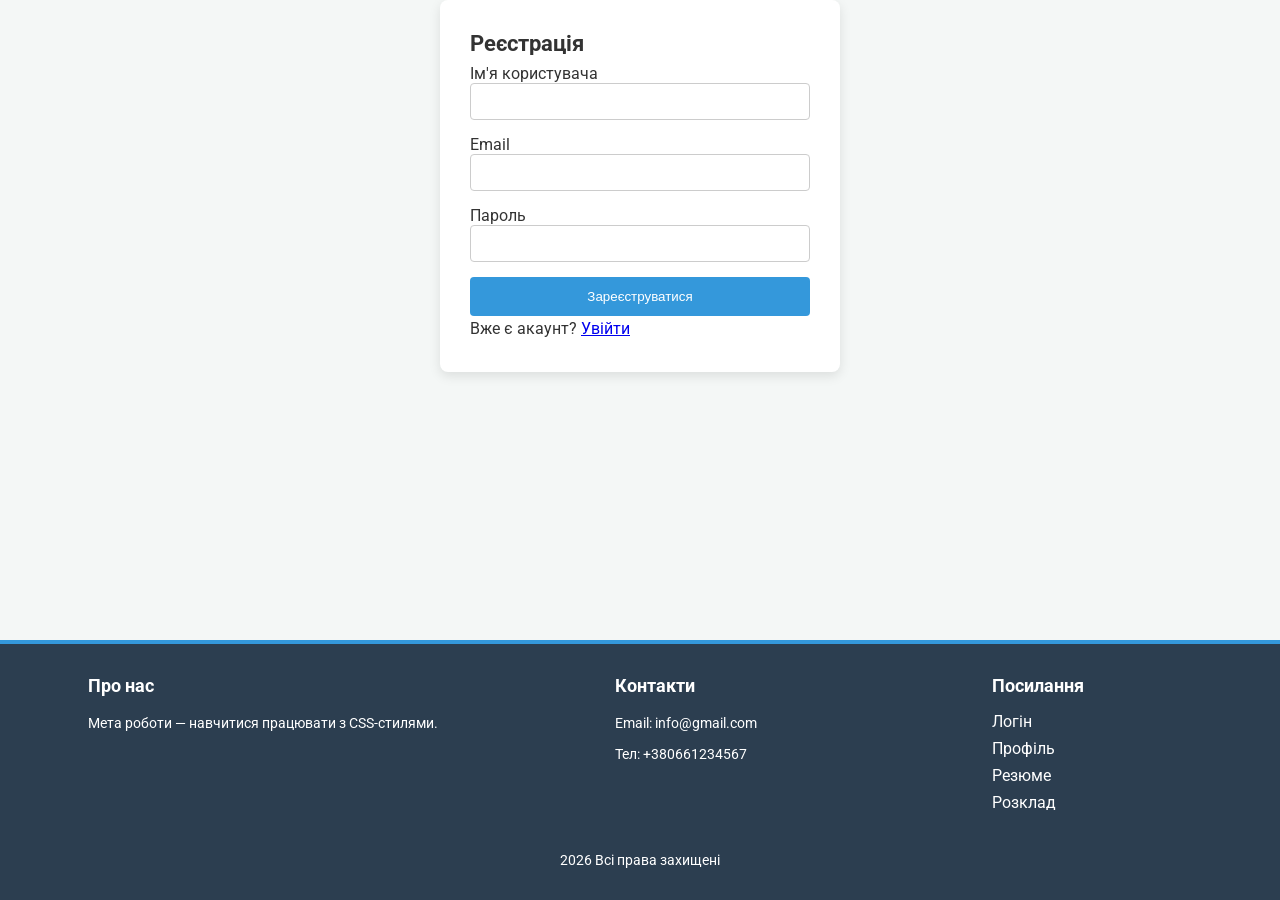
<file: index.html>
<!DOCTYPE html>
<html lang="uk">
<head>
<meta charset="UTF-8">
<title>Реєстрація</title>

<link href="https://fonts.googleapis.com/css2?family=Roboto:wght@400;500&display=swap" rel="stylesheet">
<link rel="stylesheet" href="style.css">
</head>

<body class="form-page">

<div class="page-wrapper">

    <div class="form-container">
        <h2>Реєстрація</h2>

        <form action="profile.html" method="GET">

            <div class="form-group">
                <label for="username">Ім'я користувача</label>
                <input type="text" id="username" name="username" required>
            </div>

            <div class="form-group">
                <label for="email">Email</label>
                <input type="email" id="email" name="email" required>
            </div>

            <div class="form-group">
                <label for="password">Пароль</label>
                <input type="password" id="password" name="password" required>
            </div>

            <button type="submit" class="submit-btn">
                Зареєструватися
            </button>

        </form>

        <p class="form-footer">
            Вже є акаунт? <a href="login.html">Увійти</a>
        </p>
    </div>

    <footer class="site-footer">
        <div class="footer-container">
            <div class="footer-column">
                <h3>Про нас</h3>
                <p>Мета роботи — навчитися працювати з CSS-стилями.</p>
            </div>
            <div class="footer-column">
                <h3>Контакти</h3>
                <p>Email: info@gmail.com</p>
                <p>Тел: +380661234567</p>
            </div>
            <div class="footer-column">
                <h3>Посилання</h3>
                <ul>
                    <li><a href="login.html">Логін</a></li>
                    <li><a href="profile.html">Профіль</a></li>
                    <li><a href="resume.html">Резюме</a></li>
                    <li><a href="schedule.html">Розклад</a></li>
                </ul>
            </div>
        </div>
        <div class="footer-bottom">
             2026 Всі права захищені
        </div>
    </footer>
</div>
</body>
</html>
</file>
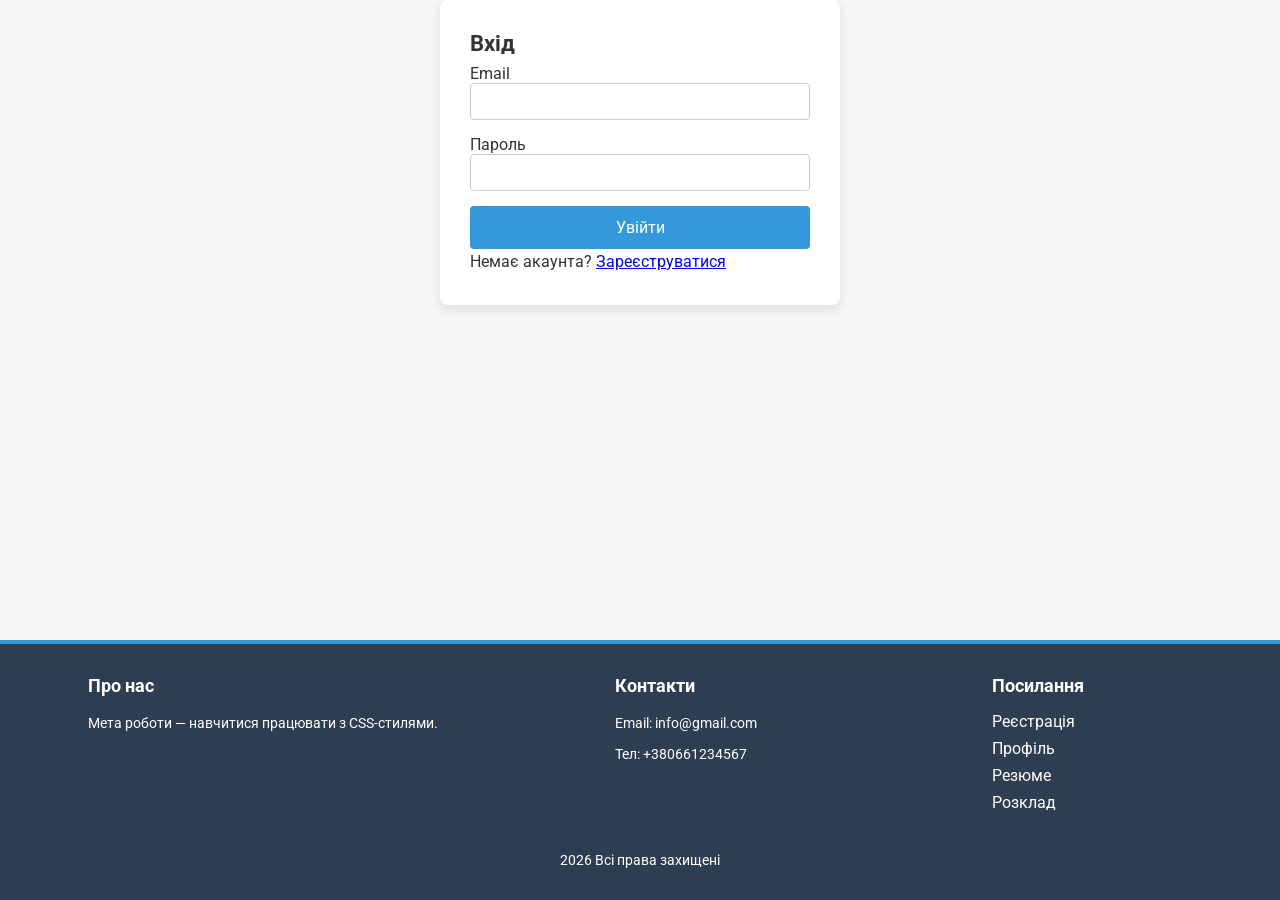
<file: login.html>
<!DOCTYPE html>
<html lang="uk">
<head>
<meta charset="UTF-8">
<title>Авторизація</title>
<link href="https://fonts.googleapis.com/css2?family=Roboto:wght@400;500&display=swap" rel="stylesheet">
<link rel="stylesheet" href="style.css">
</head>
<body class="form-page">
<div class="page-wrapper">
    <div class="form-container">
        <h2>Вхід</h2>
        <form action="profile.html" method="POST">
            <div class="form-group">
                <label for="email">Email</label>
                <input type="email" id="email" name="email" required>
            </div>
            <div class="form-group">
                <label for="password">Пароль</label>
                <input type="password" id="password" name="password" required>
            </div>
            <a href="profile.html" class="submit-btn">
                Увійти
            </a>
        </form>
        <p class="form-footer">
            Немає акаунта? <a href="index.html">Зареєструватися</a>
        </p>
    </div>
    <footer class="site-footer">
        <div class="footer-container">
            <div class="footer-column">
                <h3>Про нас</h3>
                <p>Мета роботи — навчитися працювати з CSS-стилями.</p>
            </div>

            <div class="footer-column">
                <h3>Контакти</h3>
                <p>Email: info@gmail.com</p>
                <p>Тел: +380661234567</p>
            </div>

            <div class="footer-column">
                <h3>Посилання</h3>
                <ul>
                    <li><a href="index.html">Реєстрація</a></li>
                    <li><a href="profile.html">Профіль</a></li>
                    <li><a href="resume.html">Резюме</a></li>
                    <li><a href="schedule.html">Розклад</a></li>
                </ul>
            </div>
        </div>
        <div class="footer-bottom">
             2026 Всі права захищені
        </div>
    </footer>
</div>
</body>
</html>
</file>
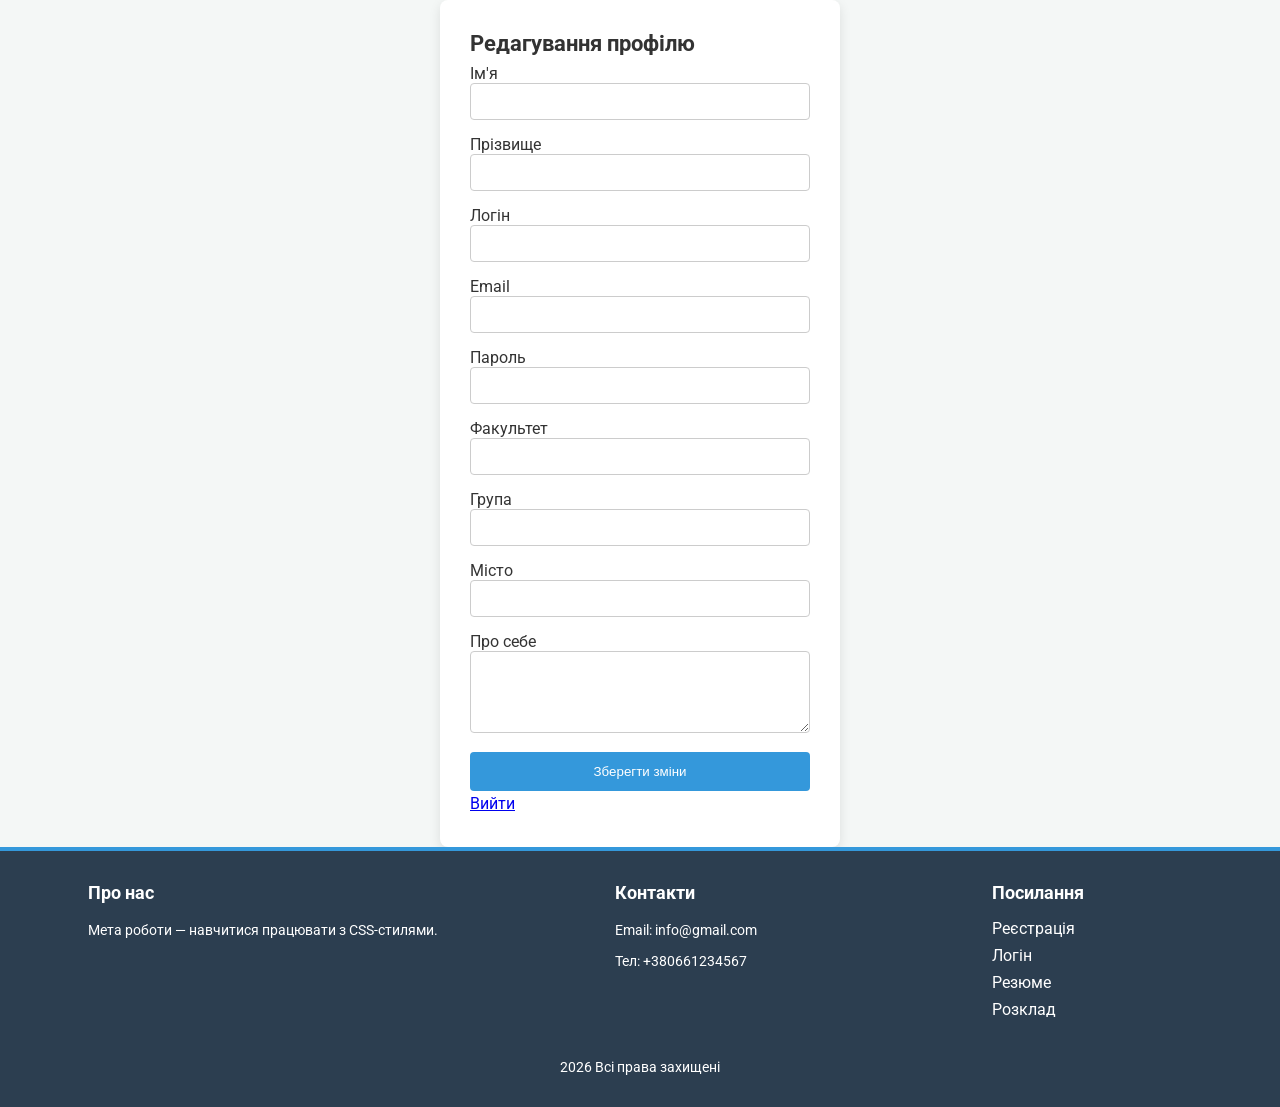
<file: profile.html>
<!DOCTYPE html>
<html lang="uk">
<head>
<meta charset="UTF-8">
<title>Редагування профілю</title>
<link href="https://fonts.googleapis.com/css2?family=Roboto:wght@400;500&display=swap" rel="stylesheet">
<link rel="stylesheet" href="style.css">
</head>
<body class="form-page">
<div class="page-wrapper">
    <div class="form-container">
        <h2>Редагування профілю</h2>
        <form action="#" method="POST">
            <div class="form-group">
                <label for="firstname">Ім'я</label>
                <input type="text" id="firstname" name="firstname">
            </div>

            <div class="form-group">
                <label for="lastname">Прізвище</label>
                <input type="text" id="lastname" name="lastname">
            </div>

            <div class="form-group">
                <label for="username">Логін</label>
                <input type="text" id="username" name="username">
            </div>

            <div class="form-group">
                <label for="email">Email</label>
                <input type="email" id="email" name="email">
            </div>

            <div class="form-group">
                <label for="password">Пароль</label>
                <input type="password" id="password" name="password">
            </div>

            <div class="form-group">
                <label for="faculty">Факультет</label>
                <input type="text" id="faculty" name="faculty">
            </div>

            <div class="form-group">
                <label for="group">Група</label>
                <input type="text" id="group" name="group">
            </div>

            <div class="form-group">
                <label for="city">Місто</label>
                <input type="text" id="city" name="city">
            </div>

            <div class="form-group">
                <label for="bio">Про себе</label>
                <textarea id="bio" name="bio" rows="4"></textarea>
            </div>
            <button type="submit" class="submit-btn">
                Зберегти зміни
            </button>
        </form>
        <p class="form-footer">
            <a href="login.html">Вийти</a>
        </p>
    </div>
    <footer class="site-footer">
        <div class="footer-container">

            <div class="footer-column">
                <h3>Про нас</h3>
                <p>Мета роботи — навчитися працювати з CSS-стилями.</p>
            </div>

            <div class="footer-column">
                <h3>Контакти</h3>
                <p>Email: info@gmail.com</p>
                <p>Тел: +380661234567</p>
            </div>

            <div class="footer-column">
                <h3>Посилання</h3>
                <ul>
                    <li><a href="index.html">Реєстрація</a></li>
                    <li><a href="login.html">Логін</a></li>
                    <li><a href="resume.html">Резюме</a></li>
                    <li><a href="schedule.html">Розклад</a></li>
                </ul>
            </div>
        </div>
        <div class="footer-bottom">
             2026 Всі права захищені
        </div>
    </footer>
</div>
</body>
</html>
</file>
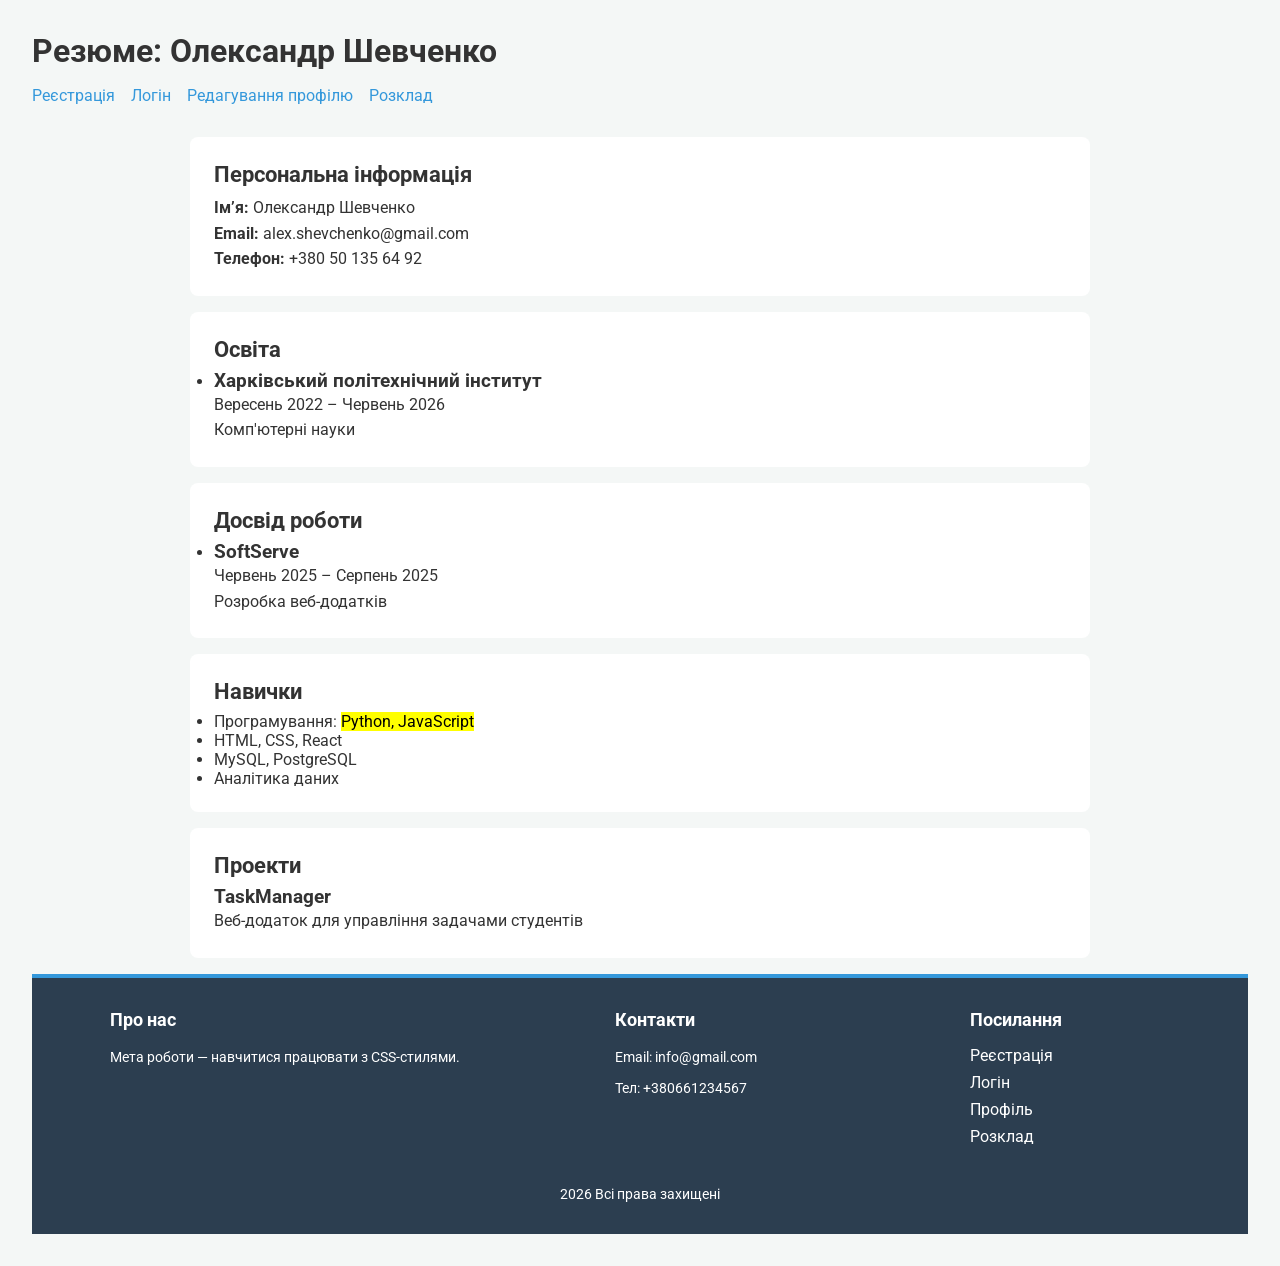
<file: resume.html>
<!DOCTYPE html>
<html lang="uk">
<head>
<meta charset="UTF-8">
<meta name="viewport" content="width=device-width, initial-scale=1.0">
<title>Резюме студента</title>
<link href="https://fonts.googleapis.com/css2?family=Roboto:wght@400;500&display=swap" rel="stylesheet">
<link rel="stylesheet" href="style.css">
</head>
<body class="resume-page">
<header>
<h1>Резюме: Олександр Шевченко</h1>
<nav>
<ul>
<li><a href="../index.html">Реєстрація</a></li>
<li><a href="login.html">Логін</a></li>
<li><a href="profile.html">Редагування профілю</a></li>
<li><a href="schedule.html">Розклад</a></li>
</ul>
</nav>
</header>
<main>
<section>
<h2>Персональна інформація</h2>
<p><strong>Ім’я:</strong> Олександр Шевченко</p>
<p><strong>Email:</strong> alex.shevchenko@gmail.com</p>
<p><strong>Телефон:</strong> +380 50 135 64 92</p>
</section>

<section>
<h2>Освіта</h2>
<ul>
<li>
<article>
<h3>Харківський політехнічний інститут</h3>
<p>Вересень 2022 – Червень 2026</p>
<p>Комп'ютерні науки</p>
</article>
</li>
</ul>
</section>

<section>
<h2>Досвід роботи</h2>
<ul>
<li>
<article>
<h3>SoftServe</h3>
<p>Червень 2025 – Серпень 2025</p>
<p>Розробка веб-додатків</p>
</article>
</li>
</ul>
</section>

<section>
<h2>Навички</h2>
<ul>
<li>Програмування: <mark>Python, JavaScript</mark></li>
<li>HTML, CSS, React</li>
<li>MySQL, PostgreSQL</li>
<li>Аналітика даних</li>
</ul>
</section>

<section>
<h2>Проекти</h2>
<article>
<h3>TaskManager</h3>
<p>Веб-додаток для управління задачами студентів</p>
</article>
</section>
</main>
<footer class="site-footer">
        <div class="footer-container">
            <div class="footer-column">
                <h3>Про нас</h3>
                <p>Мета роботи — навчитися працювати з CSS-стилями.</p>
            </div>
            <div class="footer-column">
                <h3>Контакти</h3>
                <p>Email: info@gmail.com</p>
                <p>Тел: +380661234567</p>
            </div>
            <div class="footer-column">
                <h3>Посилання</h3>
                <ul>
                    <li><a href="index.html">Реєстрація</a></li>
                    <li><a href="login.html">Логін</a></li>
                    <li><a href="profile.html">Профіль</a></li>
                    <li><a href="schedule.html">Розклад</a></li>
                </ul>
            </div>
        </div>
        <div class="footer-bottom">
             2026 Всі права захищені
        </div>
    </footer>
</body>
</html>
</file>
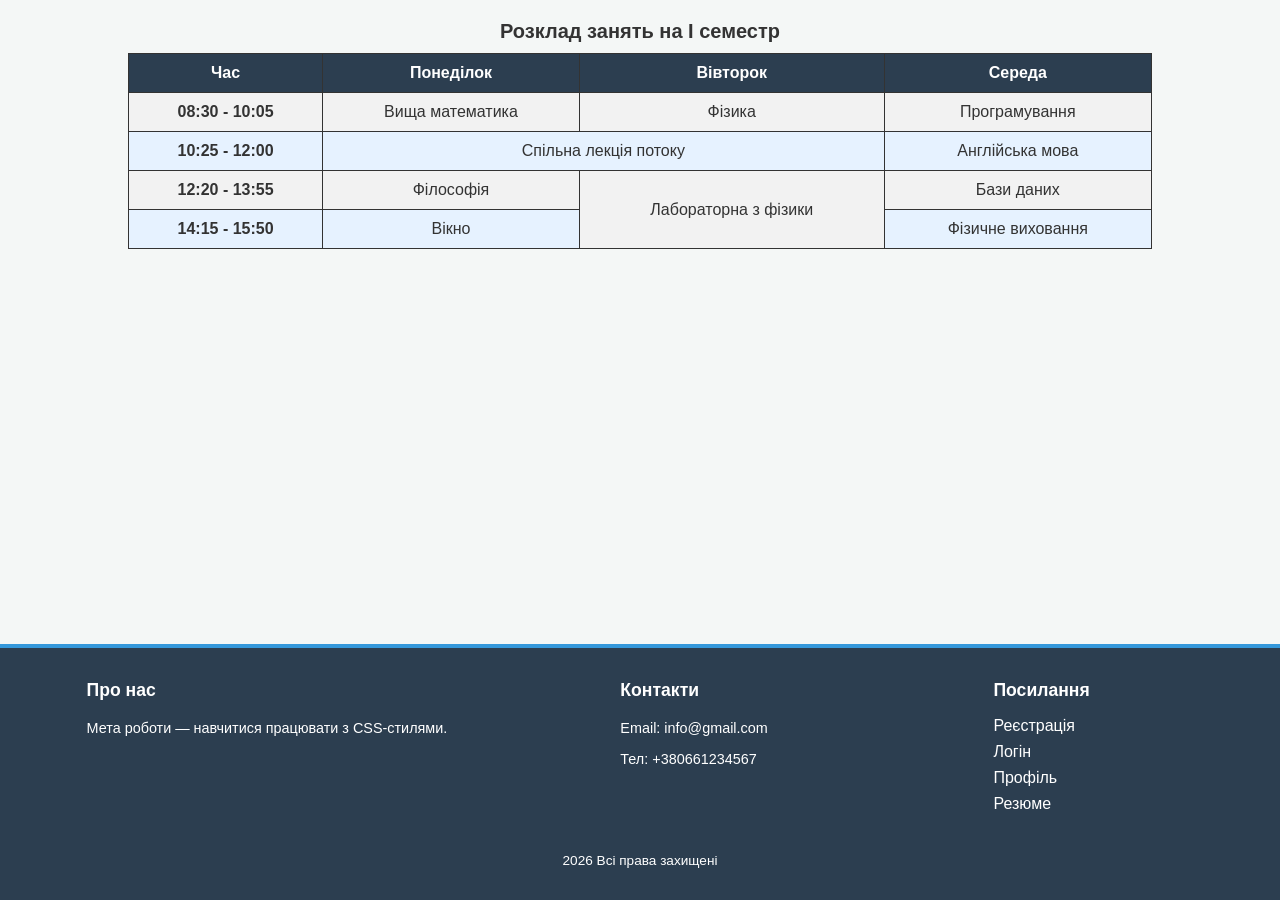
<file: schedule.html>
<!DOCTYPE html>
<html lang="uk">
<head>
    <meta charset="UTF-8">
    <title>Розклад занять</title>
    <link rel="stylesheet" href="style.css">
</head>
<body>
    <table class="schedule-table">
        <caption>Розклад занять на І семестр</caption>
        <thead>
            <tr>
                <th scope="col">Час</th>
                <th scope="col">Понеділок</th>
                <th scope="col">Вівторок</th>
                <th scope="col">Середа</th>
            </tr>
        </thead>
        <tbody>
            <tr>
                <th scope="row">08:30 - 10:05</th>
                <td>Вища математика</td>
                <td>Фізика</td>
                <td>Програмування</td>
            </tr>

            <tr>
                <th scope="row">10:25 - 12:00</th>
                <td colspan="2">Спільна лекція потоку</td>
                <td>Англійська мова</td>
            </tr>

            <tr>
                <th scope="row">12:20 - 13:55</th>
                <td>Філософія</td>
                <td rowspan="2">Лабораторна з фізики</td>
                <td>Бази даних</td>
            </tr>

            <tr>
                <th scope="row">14:15 - 15:50</th>
                <td>Вікно</td>
                <td>Фізичне виховання</td>
            </tr>
        </tbody>
    </table>
    <footer class="site-footer">
        <div class="footer-container">
            <div class="footer-column">
                <h3>Про нас</h3>
                <p>Мета роботи — навчитися працювати з CSS-стилями.</p>
            </div>

            <div class="footer-column">
                <h3>Контакти</h3>
                <p>Email: info@gmail.com</p>
                <p>Тел: +380661234567</p>
            </div>

            <div class="footer-column">
                <h3>Посилання</h3>
                <ul>
                    <li><a href="index.html">Реєстрація</a></li>
                    <li><a href="login.html">Логін</a></li>
                    <li><a href="profile.html">Профіль</a></li>
                    <li><a href="resume.html">Резюме</a></li>
                </ul>
            </div>
        </div>
        <div class="footer-bottom">
            2026 Всі права захищені
        </div>
    </footer>
</body>
</html>
</file>
<file: style.css>
* {
 box-sizing: border-box;
 margin: 0;
 padding: 0;
}

body {
 font-family: 'Roboto', sans-serif;
 background-color: #f4f7f6;
 color: #333;
 display: flex;
 flex-direction: column;
 min-height: 100vh;
}

body.form-page .page-wrapper {
 flex: 1;
 display: flex;
 flex-direction: column;
 justify-content: center;
 align-items: center;
}

.form-container {
 background-color: #fff;
 width: 100%;
 max-width: 400px;
 padding: 30px;
 border-radius: 8px;
 box-shadow: 0 4px 12px rgba(0,0,0,0.1);
}

.form-group {
 margin-bottom: 15px;
}

input, textarea {
 width: 100%;
 padding: 10px;
 border: 1px solid #ccc;
 border-radius: 4px;
}

input:focus, textarea:focus {
 border-color: #3498db;
 outline: none;
}

.submit-btn {
 width: 100%;
 padding: 12px;
 background: #3498db;
 color: white;
 border: none;
 border-radius: 4px;
 cursor: pointer;
 text-align: center;
 display: block;
 text-decoration: none;
}

.submit-btn:hover {
 background: #2980b9;
}

body.resume-page {
 display: block;
 padding: 2rem;
}

header {
 margin-bottom: 2rem;
}

nav ul {
 list-style: none;
 display: flex;
 gap: 1rem;
 flex-wrap: wrap;
}

nav a {
 text-decoration: none;
 color: #3498db;
}

main {
 max-width: 900px;
 margin: 0 auto;
}

section {
 background: white;
 padding: 1.5rem;
 margin-bottom: 1rem;
 border-radius: 8px;
}

h1 {
 font-size: 2rem;
 margin-bottom: 1rem;
}

h2 {
 font-size: 1.4rem;
 margin-bottom: 0.5rem;
}

p {
 line-height: 1.6;
}

.site-footer {
 margin-top: auto;
 width: 100%;
 background-color: #2c3e50;
 color: white;
 border-top: 4px solid #3498db;
 padding: 2rem 1rem;
}

.footer-container {
 display: flex;
 justify-content: space-around;
 flex-wrap: wrap;
 gap: 2rem;
}

.footer-column {
 min-width: 200px;
}

.footer-column h3 {
 margin-bottom: 1rem;
 font-size: 1.1rem;
}

.footer-column p {
 margin-bottom: 0.5rem;
 font-size: 0.9rem;
}

.footer-column ul {
 list-style-type: none;
 padding: 0;
}

.footer-column ul li {
 margin-bottom: 0.5rem;
}

.footer-column ul li a {
 color: #ffffff;
 text-decoration: none;
}

.footer-column ul li a:hover {
 text-decoration: underline;
}

.footer-bottom {
 text-align: center;
 margin-top: 2rem;
 font-size: 0.85rem;
}
.page-wrapper {
 min-height: 100vh;
 display: flex;
 flex-direction: column;
}

.schedule-table {
 border-collapse: collapse;
 width: 80%;
 margin: 20px auto;
 font-family: Arial, sans-serif;
}

.schedule-table caption {
 font-weight: bold;
 font-size: 20px;
 margin-bottom: 10px;
}

.schedule-table th,
.schedule-table td {
 border: 1px solid #333;
 padding: 10px;
 text-align: center;
}

.schedule-table thead {
 background-color: #2c3e50;
 color: white;
}

.schedule-table tbody tr:nth-child(odd) {
 background-color: #f2f2f2;
}

.schedule-table tbody tr:nth-child(even) {
 background-color: #e6f2ff;
}

.schedule-table tbody tr:hover {
 background-color: #d0e7ff;
}

.schedule-table tbody tr:has(+ tr:hover) td[rowspan] {
 background-color: #d0e7ff;
}
</file>
